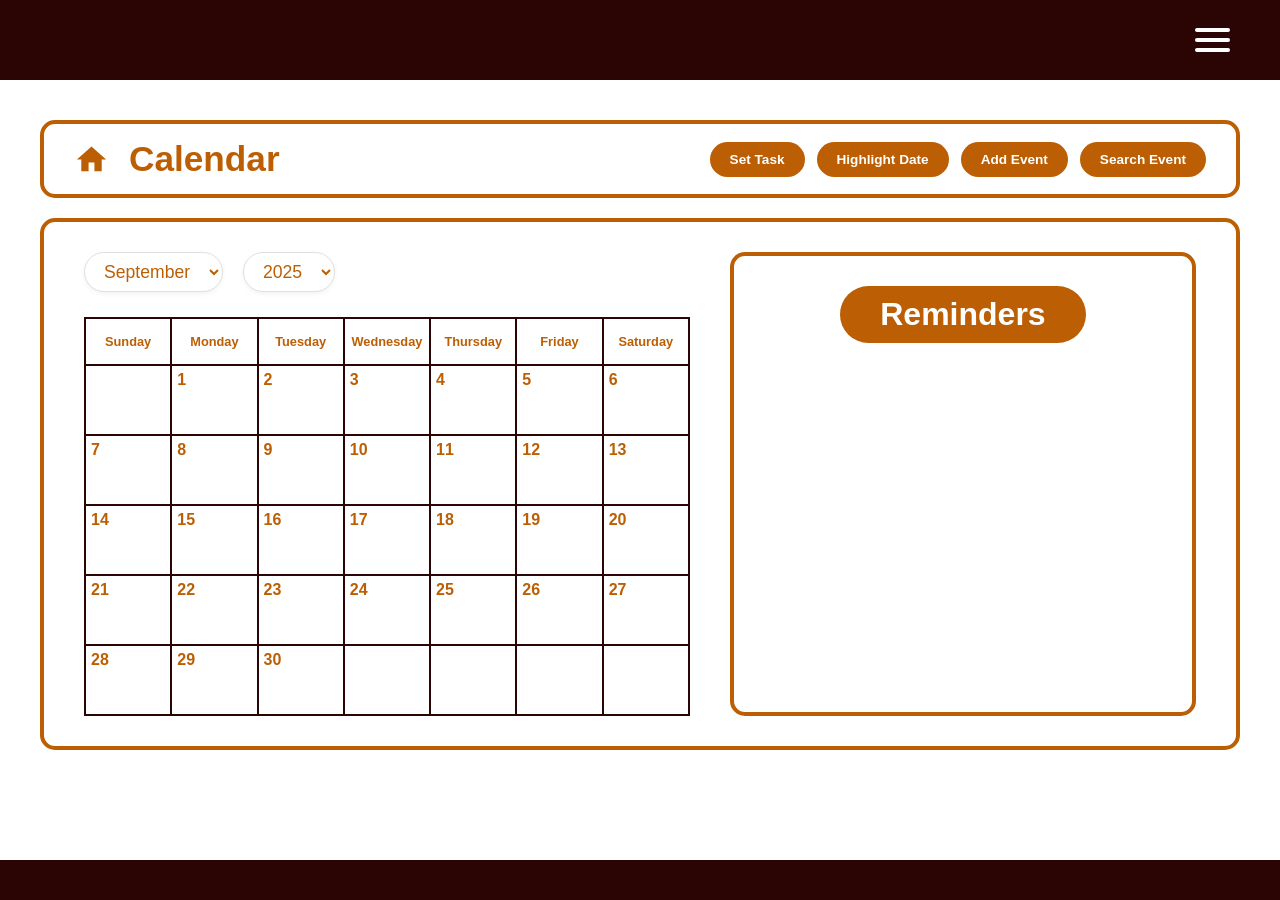
<file: calendar.html>
<!DOCTYPE html>
<html lang="en">
<head>
    <meta charset="UTF-8">
    <meta name="viewport" content="width=device-width, initial-scale=1.0">
    <title>Student Management System - Calendar</title>
    <link rel="stylesheet" href="style/styles.css">
</head>
<body class="layout-dashboard">

    <input type="checkbox" id="menu-toggle">

    <header>
        <label for="menu-toggle" class="hamburger-icon">
            <span></span>
            <span></span>
            <span></span>
        </label>
    </header>

    <nav class="dropdown-menu">
        <ul class="menu-list">
            <li><a href="dashboard.html">Home</a></li>
            <li><a href="profile.html">My Profile</a></li>
            <li><a href="#">Settings</a></li>
            <li><a href="login.html">Log Out</a></li>
        </ul>
    </nav>

    <main>
        <div class="calendar-layout-wrapper">
            
            <div class="top-actions card">
                <div class="title-group">
                    <a href="dashboard.html" class="home-icon-link">
                        <svg class="home-icon" viewBox="0 0 24 24"><path d="M10 20v-6h4v6h5v-8h3L12 3 2 12h3v8z"/></svg>
                    </a>
                    <h1 class="page-title">Calendar</h1>
                </div>
                
                <div class="action-buttons">
                    <button class="btn-solid">Set Task</button>
                    <button class="btn-solid">Highlight Date</button>
                    <button class="btn-solid">Add Event</button>
                    <button class="btn-solid">Search Event</button>
                </div>
            </div>

            <div class="card calendar-main-card">
                
                <div class="calendar-left">
                    
                    <div class="calendar-controls">
                        <select class="cal-dropdown" id="month-select">
                            <option value="0">January</option>
                            <option value="1">February</option>
                            <option value="2">March</option>
                            <option value="3">April</option>
                            <option value="4">May</option>
                            <option value="5">June</option>
                            <option value="6">July</option>
                            <option value="7">August</option>
                            <option value="8" selected>September</option>
                            <option value="9">October</option>
                            <option value="10">November</option>
                            <option value="11">December</option>
                        </select>
                        <select class="cal-dropdown" id="year-select">
                            <option value="2024">2024</option>
                            <option value="2025" selected>2025</option>
                            <option value="2026">2026</option>
                            <option value="2027">2027</option>
                            <option value="2028">2028</option>
                        </select>
                    </div>

                    <div class="calendar-grid" id="calendar-grid">
                        <div class="cal-header">Sunday</div>
                        <div class="cal-header">Monday</div>
                        <div class="cal-header">Tuesday</div>
                        <div class="cal-header">Wednesday</div>
                        <div class="cal-header">Thursday</div>
                        <div class="cal-header">Friday</div>
                        <div class="cal-header">Saturday</div>
                        
                        </div>
                </div>

                <div class="calendar-right">
                    <div class="reminders-container">
                        <div class="reminders-pill">Reminders</div>
                        <div class="reminders-content">
                            </div>
                    </div>
                </div>

            </div>
        </div>
    </main>

    <footer></footer>

    <script>
        document.addEventListener('DOMContentLoaded', function() {
            const monthSelect = document.getElementById('month-select');
            const yearSelect = document.getElementById('year-select');
            const calendarGrid = document.getElementById('calendar-grid');

            function generateCalendar(month, year) {
                // 1. Clear out old days (but keep the Sunday-Saturday headers)
                const existingDays = calendarGrid.querySelectorAll('.cal-cell');
                existingDays.forEach(day => day.remove());

                // 2. Figure out the first day of the week and total days in the month
                // getDay() returns 0 (Sunday) through 6 (Saturday)
                const firstDay = new Date(year, month, 1).getDay(); 
                // Getting the 0th day of the next month gives us the last day of the current month
                const daysInMonth = new Date(year, month + 1, 0).getDate();

                // 3. Add blank placeholder cells for the days before the 1st of the month
                for (let i = 0; i < firstDay; i++) {
                    const emptyCell = document.createElement('div');
                    emptyCell.className = 'cal-cell empty';
                    calendarGrid.appendChild(emptyCell);
                }

                // 4. Create the actual numbered days
                for (let i = 1; i <= daysInMonth; i++) {
                    const dayCell = document.createElement('div');
                    dayCell.className = 'cal-cell';
                    dayCell.textContent = i;
                    calendarGrid.appendChild(dayCell);
                }

                // 5. Fill out the rest of the bottom row with empty cells so the borders look perfect
                const totalCells = firstDay + daysInMonth;
                const remainingCells = (7 - (totalCells % 7)) % 7;
                for (let i = 0; i < remainingCells; i++) {
                    const emptyCell = document.createElement('div');
                    emptyCell.className = 'cal-cell empty';
                    calendarGrid.appendChild(emptyCell);
                }
            }

            // Generate the initial calendar (defaults to Sept 2025 based on your HTML "selected" tags)
            generateCalendar(parseInt(monthSelect.value), parseInt(yearSelect.value));

            // Listen for changes on the dropdowns and update instantly
            monthSelect.addEventListener('change', function() {
                generateCalendar(parseInt(monthSelect.value), parseInt(yearSelect.value));
            });
            
            yearSelect.addEventListener('change', function() {
                generateCalendar(parseInt(monthSelect.value), parseInt(yearSelect.value));
            });
        });
    </script>
</body>
</html>
</file>
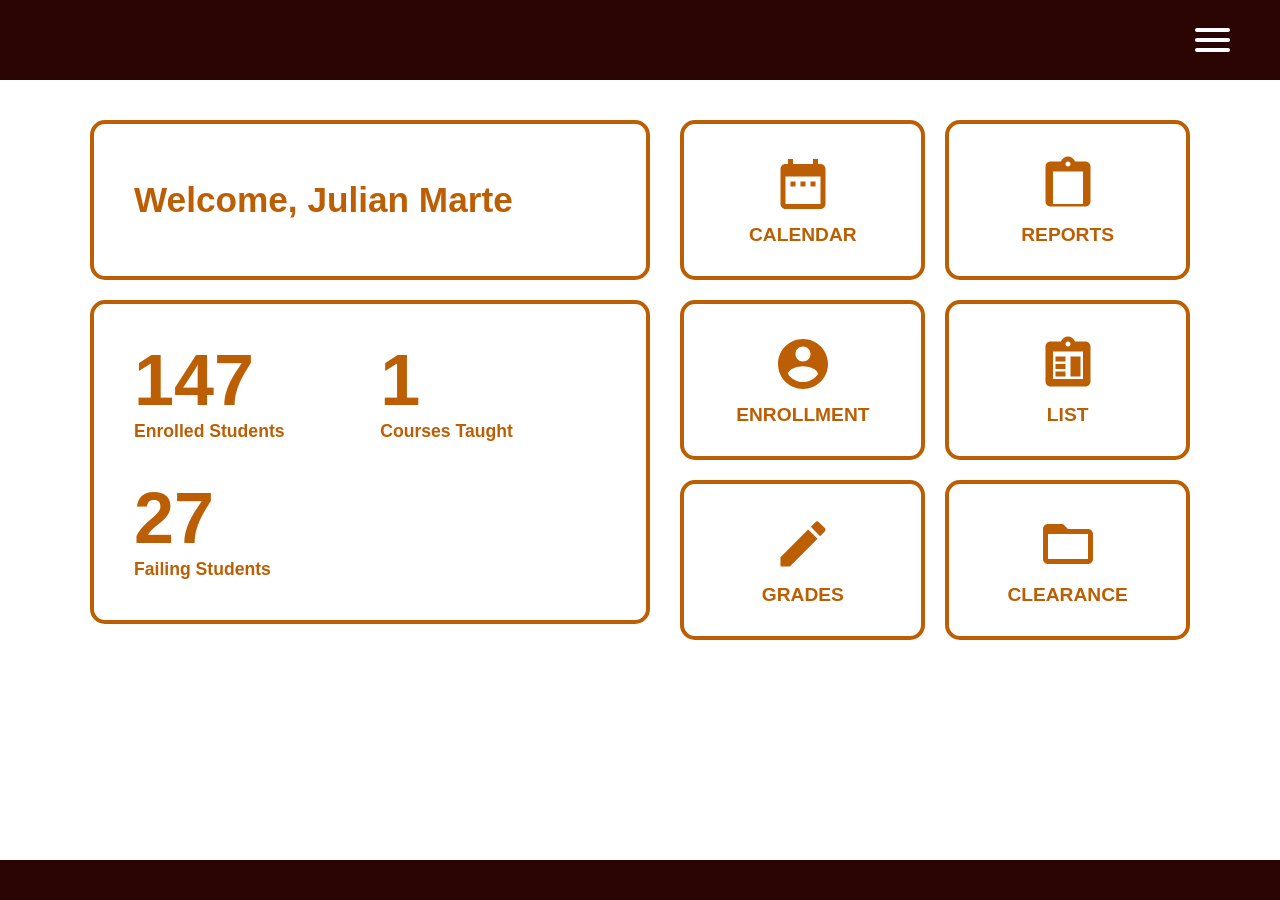
<file: dashboard.html>
<!DOCTYPE html>
<html lang="en">
<head>
    <meta charset="UTF-8">
    <meta name="viewport" content="width=device-width, initial-scale=1.0">
    <link rel="stylesheet" href="style/styles.css">
    <title>Student Management System - Dashboard</title>
    
</head>
<body class="layout-dashboard">

    <input type="checkbox" id="menu-toggle">

    <header>
        <label for="menu-toggle" class="hamburger-icon">
            <span></span>
            <span></span>
            <span></span>
        </label>
    </header>

    <nav class="dropdown-menu">
        <ul class="menu-list">
            <li><a href="#">Home</a></li>
            <li><a href="profile.html">My Profile</a></li>
            <li><a href="#">Settings</a></li>
            <li><a href="login.html">Log Out</a></li>
        </ul>
    </nav>

    <main>
        <div class="dashboard-wrapper">
            
            <div class="left-column">
                <a href="profile.html" class="card welcome-card">
                    <h1 class="welcome-title">Welcome, Julian Marte</h1>
                </a>

                <a href="reports.html" class="card stats-card">
                    <div class="stats-grid">
                        <div class="status-block">
                            <div class="status-number">147</div>
                            <div class="status-text">Enrolled Students</div>
                        </div>
                        <div class="status-block">
                            <div class="status-number">1</div>
                            <div class="status-text">Courses Taught</div>
                        </div>
                        <div class="status-block">
                            <div class="status-number">27</div>
                            <div class="status-text">Failing Students</div>
                        </div>
                    </div>
                </a>
            </div>

            <div class="right-column">
                <a href="calendar.html" class="card card-small">
                    <svg class="card-icon" viewBox="0 0 24 24"><path d="M19 4h-1V2h-2v2H8V2H6v2H5c-1.11 0-1.99.9-1.99 2L3 20c0 1.1.89 2 2 2h14c1.1 0 2-.9 2-2V6c0-1.1-.9-2-2-2zM19 20H5V9h14v11zM7 11h2v2H7v-2zm4 0h2v2h-2v-2zm4 0h2v2h-2v-2z"></path></svg>
                    <h2 class="card-title-small">Calendar</h2>
                </a>

                <a href="reports.html" class="card card-small">
                    <svg class="card-icon" viewBox="0 0 24 24"><path d="M19 3h-4.18C14.4 1.84 13.3 1 12 1s-2.4.84-2.82 2H5c-1.1 0-2 .9-2 2v14c0 1.1.9 2 2 2h14c1.1 0 2-.9 2-2V5c0-1.1-.9-2-2-2zm-7 0c.55 0 1 .45 1 1s-.45 1-1 1-1-.45-1-1 .45-1 1-1zm6 17H6V7h12v13z"></path></svg>
                    <h2 class="card-title-small">Reports</h2>
                </a>

                <a href="studentenrollment.html" class="card card-small">
                    <svg class="card-icon" viewBox="0 0 24 24"><path d="M12 2C6.48 2 2 6.48 2 12s4.48 10 10 10 10-4.48 10-10S17.52 2 12 2zm0 3c1.66 0 3 1.34 3 3s-1.34 3-3 3-3-1.34-3-3 1.34-3 3-3zm0 14.2c-2.5 0-4.71-1.28-6-3.22.03-1.99 4-3.08 6-3.08 1.99 0 5.97 1.09 6 3.08-1.29 1.94-3.5 3.22-6 3.22z"></path></svg>
                    <h2 class="card-title-small">Enrollment</h2>
                </a>

                <a href="studentlist.html" class="card card-small">
                    <svg class="card-icon" viewBox="0 0 24 24"><path d="M19 3h-4.18C14.4 1.84 13.3 1 12 1s-2.4.84-2.82 2H5c-1.1 0-2 .9-2 2v14c0 1.1.9 2 2 2h14c1.1 0 2-.9 2-2V5c0-1.1-.9-2-2-2zm-7 0c.55 0 1 .45 1 1s-.45 1-1 1-1-.45-1-1 .45-1 1-1zm6 15H6V7h12v11zm-5-1h4V9h-4v7zM7 9h4v2H7V9zm0 3h4v2H7v-2zm0 3h4v2H7v-2z"></path></svg>
                    <h2 class="card-title-small">List</h2>
                </a>

                <a href="studentgrades.html" class="card card-small">
                    <svg class="card-icon" viewBox="0 0 24 24"><path d="M3 17.25V21h3.75L17.81 9.94l-3.75-3.75L3 17.25zM20.71 7.04c.39-.39.39-1.02 0-1.41l-2.34-2.34a.9959.9959 0 0 0-1.41 0l-1.83 1.83 3.75 3.75 1.83-1.83z"></path></svg>
                    <h2 class="card-title-small">Grades</h2>
                </a>

                <a href="clearance.html" class="card card-small">
                    <svg class="card-icon" viewBox="0 0 24 24"><path d="M20 6h-8l-2-2H4c-1.1 0-1.99.9-1.99 2L2 18c0 1.1.9 2 2 2h16c1.1 0 2-.9 2-2V8c0-1.1-.9-2-2-2zm0 12H4V8h16v10z"></path></svg>
                    <h2 class="card-title-small">Clearance</h2>
                </a>
            </div>

        </div>
    </main>

    <footer></footer>

</body>
</html>
</file>
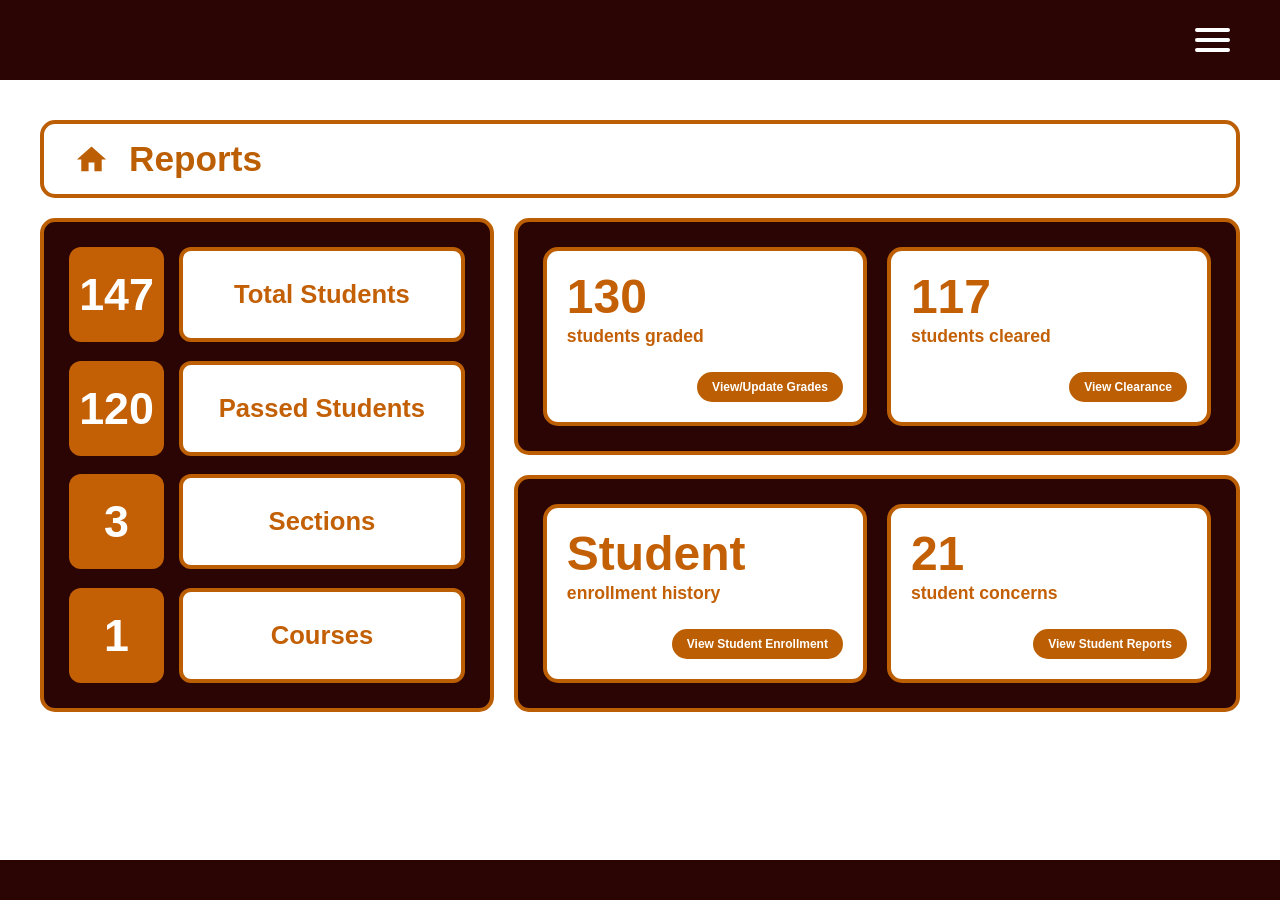
<file: reports.html>
<!DOCTYPE html>
<html lang="en">
<head>
    <meta charset="UTF-8">
    <meta name="viewport" content="width=device-width, initial-scale=1.0">
    <title>Student Management System - Reports</title>
    <link rel="stylesheet" href="style/styles.css">
</head>
<body class="layout-dashboard">

    <input type="checkbox" id="menu-toggle">

    <header>
        <label for="menu-toggle" class="hamburger-icon">
            <span></span>
            <span></span>
            <span></span>
        </label>
    </header>

    <nav class="dropdown-menu">
        <ul class="menu-list">
            <li><a href="dashboard.html">Home</a></li>
            <li><a href="profile.html">My Profile</a></li>
            <li><a href="#">Settings</a></li>
            <li><a href="login.html">Log Out</a></li>
        </ul>
    </nav>

    <main>
    <div class="report-layout-wrapper">
        
        <div class="top-actions card" style="justify-content: flex-start; margin-bottom: 5px;">
            <div class="title-group">
                <a href="dashboard.html" class="home-icon-link">
                    <svg class="home-icon" viewBox="0 0 24 24"><path d="M10 20v-6h4v6h5v-8h3L12 3 2 12h3v8z"/></svg>
                </a>
                <h1 class="page-title">Reports</h1>
            </div>
        </div>

        <div class="reports-grid-container">
            
            <div class="reports-left-panel">
                <div class="stat-row">
                    <div class="stat-num-box">147</div>
                    <div class="stat-text-box">Total Students</div>
                </div>
                <div class="stat-row">
                    <div class="stat-num-box">120</div>
                    <div class="stat-text-box">Passed Students</div>
                </div>
                <div class="stat-row">
                    <div class="stat-num-box">3</div>
                    <div class="stat-text-box">Sections</div>
                </div>
                <div class="stat-row">
                    <div class="stat-num-box">1</div>
                    <div class="stat-text-box">Courses</div>
                </div>
            </div>

            <div class="reports-right-panel">
                <div class="reports-right-section">
                    <div class="report-detail-card">
                        <div class="detail-text-group">
                            <span class="detail-num">130</span>
                            <span class="detail-desc">students graded</span>
                        </div>
                        <button type="button" class="btn-solid btn-report" onclick="window.location.href='studentgrades.html'">View/Update Grades</button>
                    </div>
                    <div class="report-detail-card">
                        <div class="detail-text-group">
                            <span class="detail-num">117</span>
                            <span class="detail-desc">students cleared</span>
                        </div>
                        <button type="button" class="btn-solid btn-report" onclick="window.location.href='clearance.html'">View Clearance</button>
                    </div>
                </div>

                <div class="reports-right-section">
                    <div class="report-detail-card">
                        <div class="detail-text-group">
                            <span class="detail-num">Student</span>
                            <span class="detail-desc">enrollment history</span>
                        </div>
                        <button type="button" class="btn-solid btn-report" onclick="window.location.href='enrollmenthistory.html'">View Student Enrollment</button>
                    </div>
                    <div class="report-detail-card">
                        <div class="detail-text-group">
                            <span class="detail-num">21</span>
                            <span class="detail-desc">student concerns</span>
                        </div>
                        <button type="button" class="btn-solid btn-report" onclick="window.location.href='complaints.html'">View Student Reports</button>
                    </div>
                </div>
            </div>

        </div> </div>
</main>

    <footer></footer>

</body>
</html>
</file>
<file: style/styles.css>
/* ==========================================================================
   1. GLOBAL VARIABLES & RESET
   ========================================================================== */
:root {
    --primary-dark: #2B0504;
    --primary-accent: #BC5F04;
    --white: #FFFFFF;
    --page-bg: #FFFFFF; 
    --hover-gray: #F0F0F0;
    --line-gray: #E0E0E0;
    --card-border-radius: 15px;
    --card-border-width: 4px;
    --header-footer-height: 80px;
}

* {
    margin: 0;
    padding: 0;
    box-sizing: border-box;
    font-family: 'Segoe UI', Tahoma, Geneva, Verdana, sans-serif;
}

/* ==========================================================================
   2. PAGE LAYOUT CONTROLLERS
   ========================================================================== */
body.layout-login {
    display: flex;
    flex-direction: column;
    min-height: 100vh;
    background-color: var(--page-bg);
}
.layout-login header {
    width: 100%;
    background-color: var(--primary-dark);
    color: var(--white);
    text-align: center;
    padding: 20px 0;
    display: flex;
    justify-content: center;
    align-items: center;
}
.layout-login header h1 { font-size: 2.2rem; text-transform: uppercase; font-weight: bold; letter-spacing: 1px; margin: 0 15px; }
.layout-login main { flex-grow: 1; display: flex; justify-content: center; align-items: center; padding: 40px 20px; }
.layout-login footer { width: 100%; height: 60px; background-color: var(--primary-dark); }

body.layout-dashboard {
    display: flex;
    flex-direction: column;
    height: 100vh;
    overflow: hidden;
    background-color: var(--page-bg);
}
.layout-dashboard header {
    flex-shrink: 0; 
    width: 100%;
    height: var(--header-footer-height);
    background-color: var(--primary-dark);
    color: var(--white);
    display: flex;
    justify-content: flex-end; 
    align-items: center;
    padding: 0 40px;
    z-index: 1000;
}
.layout-dashboard main {
    flex-grow: 1; 
    overflow-y: auto; 
    overflow-x: hidden;
    padding: 40px;
    display: flex;
    justify-content: center;
    align-items: flex-start; 
}
.layout-dashboard footer {
    flex-shrink: 0; 
    width: 100%;
    height: 40px;
    background-color: var(--primary-dark);
    z-index: 1000;
}

/* ==========================================================================
   3. LOGIN PAGE COMPONENTS
   ========================================================================== */
.login-container {
    background-color: var(--white);
    border: var(--card-border-width) solid var(--primary-dark); 
    border-radius: 25px;
    width: 100%;
    max-width: 480px; 
    padding: 50px 40px;
    text-align: center;
    box-shadow: 0 10px 25px rgba(0,0,0,0.1); 
}
.profile-pic-placeholder { width: 110px; height: 110px; background-color: var(--line-gray); border-radius: 50%; margin: 0 auto 30px; }
.login-title { color: var(--primary-accent); font-size: 2rem; font-weight: bold; margin-bottom: 20px; }
.login-container hr { border: 0; border-top: 2px solid var(--line-gray); margin: 25px 0; }
.login-container form { text-align: left; }
.form-group { margin-bottom: 25px; }
.form-group label { display: block; color: var(--primary-accent); font-weight: bold; font-size: 1.1rem; margin-bottom: 8px; }
.form-group input { width: 100%; padding: 12px 20px; border: 3px solid var(--primary-accent); border-radius: 30px; font-size: 1rem; color: var(--primary-accent); background-color: var(--white); transition: all 0.2s; }
.form-group input:focus { outline: none; box-shadow: 0 0 10px rgba(188, 95, 4, 0.4); border-color: #A35003; }
.btn { display: inline-block; text-align: center; font-weight: bold; font-size: 1rem; text-decoration: none; background-color: var(--white); border: 3px solid var(--primary-accent); border-radius: 30px; color: var(--primary-accent); cursor: pointer; transition: all 0.3s; }
.btn:hover { background-color: var(--primary-accent); color: var(--white); }
.btn-primary { width: 100%; padding: 14px 20px; margin-bottom: 20px; }
.secondary-actions { display: flex; justify-content: space-between; gap: 15px; }
.btn-secondary { flex-grow: 1; padding: 10px 15px; font-size: 0.95rem; }

/* ==========================================================================
   4. DASHBOARD COMPONENTS
   ========================================================================== */
.dashboard-wrapper { 
    width: 100%; 
    max-width: 1100px; 
    display: grid; 
    grid-template-columns: 1.1fr 1fr; 
    gap: 30px; 
    align-items: start;
}

.card { 
    background-color: var(--white); 
    border: var(--card-border-width) solid var(--primary-accent); 
    border-radius: var(--card-border-radius); 
    text-decoration: none !important; 
    color: var(--primary-accent) !important; 
    transition: background-color 0.2s, transform 0.1s; 
}

.card * { color: var(--primary-accent) !important; }

.card:hover { 
    background-color: var(--hover-gray); 
    transform: translateY(-3px); 
}

.card:active { 
    transform: translateY(1px); 
}

.left-column { 
    display: flex; 
    flex-direction: column; 
    gap: 20px;
}

.right-column { 
    display: grid; 
    grid-template-columns: repeat(2, 1fr); 
    gap: 20px; 
}

.welcome-card { 
    padding: 40px; 
    display: flex; 
    align-items: center; 
    height: 160px;
}

.welcome-title { 
    font-size: 2.2rem; 
    font-weight: bold; 
}

.stats-card { 
    padding: 40px; 
    flex-grow: 1; 
    display: flex; 
    align-items: flex-start; 
}

.stats-grid { 
    display: grid; 
    grid-template-columns: 1fr 1fr; 
    row-gap: 40px; 
    column-gap: 20px; 
    width: 100%; 
}

.status-block { 
    display: flex; 
    flex-direction: column; 
    align-items: flex-start; 
}

.status-number { 
    font-size: 4.5rem; 
    font-weight: bold; 
    line-height: 1; 
    margin-bottom: 5px; 
}

.status-text { 
    font-size: 1.1rem; 
    font-weight: bold; 
}

.card-small { 
    display: flex; 
    flex-direction: column; 
    justify-content: center; 
    align-items: center; 
    padding: 20px; 
    height: 160px;
}

.card-icon { 
    width: 60px; 
    height: 60px; 
    fill: var(--primary-accent); 
    margin-bottom: 10px; 
}

.card-title-small { 
    font-size: 1.2rem; 
    font-weight: bold; 
    text-transform: uppercase; 
    text-align: center; 
}

/* ==========================================================================
   5. DASHBOARD DROPDOWN MENU
   ========================================================================== */
#menu-toggle { display: none; }
.hamburger-icon { cursor: pointer; padding: 10px; z-index: 2000; position: relative; }
.hamburger-icon span { display: block; width: 35px; height: 4px; margin-bottom: 6px; background-color: var(--white); border-radius: 2px; transition: all 0.3s ease-out; }
.hamburger-icon span:last-child { margin-bottom: 0; }
.dropdown-menu { position: fixed; top: var(--header-footer-height); right: 0; width: 320px; height: calc(100vh - var(--header-footer-height)); background-color: var(--primary-dark); transform: translateX(100%); transition: transform 0.3s ease-out; z-index: 1900; padding-top: 30px; }
#menu-toggle:checked ~ .dropdown-menu { transform: translateX(0); }
#menu-toggle:checked ~ .hamburger-icon span:nth-child(1) { transform: translateY(10px) rotate(45deg); }
#menu-toggle:checked ~ .hamburger-icon span:nth-child(2) { opacity: 0; }
#menu-toggle:checked ~ .hamburger-icon span:nth-child(3) { transform: translateY(-10px) rotate(-45deg); }
.menu-list { list-style: none; }
.menu-list li { border-bottom: 1px solid #3B1514; }
.menu-list a { display: block; padding: 18px 40px; text-decoration: none; color: var(--white) !important; font-size: 1.1rem; font-weight: bold; transition: background-color 0.2s; }
.menu-list a:hover { background-color: #410806; }

/* ==========================================================================
   6. MEDIA QUERIES (Responsiveness)
   ========================================================================== */
@media (max-width: 900px) {
    .dashboard-wrapper { grid-template-columns: 1fr; }
    .right-column { grid-template-columns: repeat(3, 1fr); }
}
@media (max-width: 600px) {
    .layout-login header h1 { font-size: 1.6rem; }
    .login-container { padding: 40px 25px; }
    .secondary-actions { flex-direction: column; gap: 10px; }
    .profile-pic-placeholder { width: 90px; height: 90px; }
    .right-column { grid-template-columns: repeat(2, 1fr); }
    .stats-grid { grid-template-columns: 1fr; }
    .dropdown-menu { width: 100%; }
}

/* ==========================================================================
   7. STUDENT LIST & TABLE COMPONENTS (With Separation Fix)
   ========================================================================== */
.no-main-scroll main { overflow: hidden; display: flex; flex-direction: column; }
.list-layout-wrapper { width: 100%; max-width: 1200px; height: 100%; display: flex; flex-direction: column; gap: 20px; }
.top-actions { flex-shrink: 0; display: flex; justify-content: space-between; align-items: center; padding: 15px 30px; cursor: default; }
.top-actions:hover { background-color: var(--white); transform: none; }
.title-group { display: flex; align-items: center; gap: 20px; }
.home-icon-link { display: flex; align-items: center; }
.home-icon { width: 35px; height: 35px; fill: var(--primary-accent); transition: transform 0.2s; }
.home-icon:hover { transform: scale(1.1); }
.page-title { font-size: 2.2rem; font-weight: bold; color: var(--primary-accent); }
.action-buttons { display: flex; gap: 12px; }
.btn-solid { background-color: var(--primary-accent); color: var(--white) !important; border: none; border-radius: 20px; padding: 10px 20px; font-size: 0.85rem; font-weight: bold; cursor: pointer; transition: background-color 0.2s, transform 0.1s; }
.btn-solid:hover { background-color: #A35003; transform: translateY(-2px); }
.btn-solid:active { transform: translateY(1px); }

.table-wrapper {
    flex-grow: 1; 
    background-color: var(--white);
    border: var(--card-border-width) solid var(--primary-accent);
    border-radius: var(--card-border-radius);
    overflow-y: auto; 
    position: relative;
}

.data-table {
    width: 100%;
    border-collapse: separate; 
    border-spacing: 0; 
}

.data-table th, 
.data-table td {
    border-bottom: 2px solid var(--primary-accent);
    border-right: 2px solid var(--primary-accent);
    padding: 15px 20px;
    text-align: left;
    color: var(--primary-accent);
    font-weight: bold;
}

/* --- Sticky Header Logic --- */
.data-table th {
    position: sticky;
    top: 0;
    background-color: var(--white);
    z-index: 10;
}

.data-table th:last-child:not(.sub-header), 
.data-table td:last-child { 
    border-right: none; 
}
.data-table tr:last-child td { border-bottom: none; }
.icon-col { text-align: center !important; width: 60px; }
.edit-icon { width: 20px; height: 20px; fill: var(--primary-accent); }
.data-table tbody tr { height: 50px; }

@media (max-width: 1000px) {
    .top-actions { flex-direction: column; gap: 20px; align-items: flex-start; }
    .action-buttons { flex-wrap: wrap; }
}

/* ==========================================================================
   8. ENROLL STUDENT FORM COMPONENTS
   ========================================================================== */
.enroll-layout-wrapper { width: 100%; max-width: 1100px; display: flex; flex-direction: column; gap: 20px; }
.form-card { display: block; padding: 40px 50px; }
.section-title { font-size: 2rem; font-weight: bold; color: var(--primary-accent); margin-bottom: 25px; }
.personal-info-grid { display: grid; grid-template-columns: 1fr 1fr; column-gap: 60px; }
.form-column, .admissions-grid { display: flex; flex-direction: column; gap: 15px; }
.admissions-grid { max-width: 550px; }
.inline-form-group { display: flex; align-items: center; }
.inline-form-group.section-group { align-items: flex-start; }
.inline-form-group label { font-size: 0.95rem; font-weight: bold; color: var(--primary-accent); width: 150px; flex-shrink: 0; }
.inline-form-group input,
.inline-form-group select { flex-grow: 1; padding: 8px 12px; border: 2px solid var(--primary-accent); border-radius: 4px; font-size: 1rem; color: var(--primary-accent); background-color: var(--white); transition: box-shadow 0.2s, border-color 0.2s; }
.inline-form-group input:focus,
.inline-form-group select:focus { outline: none; box-shadow: 0 0 8px rgba(188, 95, 4, 0.3); border-color: #A35003; }
.section-content { flex-grow: 1; display: flex; flex-direction: column; gap: 12px; }
.section-rows { display: flex; flex-direction: column; gap: 10px; }
.section-row { display: flex; align-items: center; gap: 10px; width: 100%; }
.section-row select,
.section-row button { font-size: 1rem; }
.section-row select { width: 100%; padding: 8px 12px; border: 2px solid var(--primary-accent); border-radius: 4px; color: var(--primary-accent); background-color: var(--white); outline: none; }
.section-select { width: 100%; }
.section-row select:focus { box-shadow: 0 0 8px rgba(188, 95, 4, 0.3); border-color: #A35003; }
.section-row button { min-width: 130px; padding: 10px 18px; }
.section-actions { display: flex; justify-content: flex-start; }
.section-actions button { display: none; }
.new-section-container { display: none; flex-direction: column; gap: 8px; width: 100%; }
.new-section-container label { display: block; margin: 0; color: var(--primary-accent); font-weight: bold; }
.new-section-container input.section-input { width: 100%; padding: 8px 12px; border: 2px solid var(--primary-accent); border-radius: 4px; color: var(--primary-accent); background-color: var(--white); outline: none; }
.new-section-container input.section-input:focus { box-shadow: 0 0 8px rgba(188, 95, 4, 0.3); border-color: #A35003; }
.form-submit-container { display: flex; justify-content: flex-end; margin-top: 40px; }
.btn-large { font-size: 1.1rem; padding: 12px 35px; border-radius: 12px; }

@media (max-width: 800px) {
    .personal-info-grid { grid-template-columns: 1fr; row-gap: 15px; }
    .form-card { padding: 30px 20px; }
    .inline-form-group label { width: 120px; }
}
@media (max-width: 500px) {
    .inline-form-group { flex-direction: column; align-items: flex-start; gap: 5px; }
    .inline-form-group label { width: 100%; }
    .inline-form-group input { width: 100%; }
}

/* ==========================================================================
   9. CALENDAR PAGE COMPONENTS
   ========================================================================== */
.calendar-layout-wrapper { width: 100%; max-width: 1200px; display: flex; flex-direction: column; gap: 20px; }
.calendar-main-card { display: grid; grid-template-columns: 1.3fr 1fr; gap: 40px; padding: 30px 40px; align-items: stretch; }
.calendar-left { display: flex; flex-direction: column; }
.calendar-controls { display: flex; gap: 20px; margin-bottom: 25px; }
.cal-dropdown { padding: 8px 15px; border: 1px solid var(--line-gray); border-radius: 20px; font-size: 1.1rem; color: var(--primary-dark); background-color: var(--white); outline: none; cursor: pointer; box-shadow: 0 2px 5px rgba(0,0,0,0.05); }
.calendar-grid { display: grid; grid-template-columns: repeat(7, 1fr); border-top: 2px solid var(--primary-dark); border-left: 2px solid var(--primary-dark); flex-grow: 1; }
.cal-header, .cal-cell { border-bottom: 2px solid var(--primary-dark); border-right: 2px solid var(--primary-dark); display: flex; color: var(--primary-accent) !important; }
.cal-header { justify-content: center; align-items: center; padding: 15px 5px; font-weight: bold; font-size: 0.8rem; }
.cal-cell { flex-direction: column; justify-content: flex-start; align-items: flex-start; min-height: 70px; font-weight: bold; font-size: 1rem; cursor: pointer; transition: background-color 0.2s; padding: 5px; }
.cal-cell:hover:not(.empty) { background-color: var(--hover-gray); }
.calendar-right { display: flex; flex-direction: column; }
.reminders-container { border: 4px solid var(--primary-accent); border-radius: 15px; height: 100%; min-height: 400px; display: flex; flex-direction: column; align-items: center; padding: 25px; }

.reminders-pill { background-color: var(--primary-accent); color: var(--white) !important; padding: 10px 40px; border-radius: 30px; font-size: 2rem; font-weight: bold; margin-top: 5px; }
.reminders-content { width: 100%; margin-top: 20px; flex-grow: 1; }

@media (max-width: 1000px) { .calendar-main-card { grid-template-columns: 1fr; row-gap: 40px; } }
@media (max-width: 600px) {
    .cal-header { font-size: 0.6rem; padding: 10px 2px; }
    .cal-cell { min-height: 50px; padding: 3px; }
    .reminders-pill { font-size: 1.5rem; padding: 8px 30px; }
    .task-display { font-size: 0.6rem; }
}

/* ==========================================================================
   10. DOUBLE-ROW HEADER FIXES (For Grades Page)
   ========================================================================== */
.text-center { text-align: center !important; }

.data-table thead tr:nth-child(1) th {
    height: 56px; 
    box-sizing: border-box;
}

.data-table thead tr:nth-child(2) th.sub-header {
    top: 56px;
    font-size: 0.9rem;
}

/* ==========================================================================
   11. REPORTS DASHBOARD COMPONENTS (Inverted Dark Version)
   ========================================================================== */

.report-layout-wrapper {
    width: 100%;
    max-width: 1200px;
    display: flex;
    flex-direction: column;
    gap: 15px;
}

.reports-grid-container {
    display: grid;
    grid-template-columns: 1fr 1.6fr; 
    gap: 20px;
}

/* --- Left Column: Stats Panel --- */
.reports-left-panel {
    border: var(--card-border-width) solid var(--primary-accent);
    border-radius: var(--card-border-radius);
    padding: 25px;
    background-color: var(--primary-dark);
    display: flex;
    flex-direction: column;
    justify-content: space-between;
    gap: 15px;
}

.stat-row {
    display: flex;
    gap: 15px;
    height: 95px; 
}

.stat-num-box {
    background-color: #C36006;
    color: var(--white) !important;
    border-radius: 12px;
    display: flex;
    justify-content: center;
    align-items: center;
    font-size: 2.8rem;
    font-weight: bold;
    flex: 0 0 95px;
}

.stat-text-box {
    border: var(--card-border-width) solid var(--primary-accent);
    border-radius: 12px;
    background-color: var(--white);
    color: #C36006 !important;
    display: flex;
    justify-content: center;
    align-items: center;
    font-size: 1.6rem;
    font-weight: bold;
    flex-grow: 1;
}

/* --- Right Column: Details Panel --- */
.reports-right-panel {
    display: flex;
    flex-direction: column;
    gap: 20px;
}

.reports-right-section {
    border: var(--card-border-width) solid var(--primary-accent);
    border-radius: var(--card-border-radius);
    padding: 25px;
    background-color: var(--primary-dark);
    display: grid;
    grid-template-columns: 1fr 1fr;
    gap: 20px;
    flex-grow: 1;
}

.report-detail-card {
    border: var(--card-border-width) solid var(--primary-accent);
    border-radius: var(--card-border-radius);
    background-color: var(--white);
    padding: 20px;
    display: flex;
    flex-direction: column;
    justify-content: space-between;
    transition: background-color 0.2s;
}

.report-detail-card:hover {
    background-color: var(--hover-gray);
}

.report-detail-card .detail-num,
.report-detail-card .detail-desc {
    color: #C36006 !important;
}

.detail-num {
    font-size: 2.8rem;
    font-weight: bold;
    line-height: 1;
    margin-bottom: 5px;
}

.detail-desc {
    font-size: 1.1rem;
    font-weight: bold;
}

.btn-report {
    align-self: flex-end;
    font-size: 0.75rem;
    padding: 8px 15px;
    margin-top: 25px;
}

/* --- Responsiveness --- */
@media (max-width: 1050px) {
    .reports-grid-container {
        grid-template-columns: 1fr;
    }
}

.detail-text-group {
    display: flex;
    flex-direction: column;
    align-items: flex-start;
    gap: 2px;
}

.detail-num {
    font-size: 3rem;
    font-weight: bold;
    color: #C36006;
    line-height: 1.1;
}

.detail-desc {
    font-size: 1.1rem;
    font-weight: bold;
    color: #C36006;
    margin-top: -5px;
}

/* ==========================================================================
   12. CLEARANCE PAGE COMPONENTS
   ========================================================================== */

.clearance-content-grid {
    display: grid;
    grid-template-columns: 2fr 1fr;
    gap: 20px;
    flex-grow: 1;
    min-height: 0;
}

/* --- Right Sidebar container --- */
.clearance-sidebar {
    padding: 30px;
    display: flex;
    flex-direction: column;
    background-color: var(--white);
    overflow: hidden; 
}

/* --- Status Badges --- */
.status-badge {
    display: inline-flex;
    align-items: center;
    gap: 6px;
    padding: 6px 12px;
    border-radius: 6px;
    color: var(--white) !important;
    font-size: 0.85rem;
    font-weight: bold;
}

.status-badge svg {
    width: 14px;
    height: 14px;
    fill: var(--white);
}

.badge-cleared {
    background-color: var(--primary-accent);
}

.badge-error {
    background-color: var(--primary-dark);
}

/* --- Search Input Styling --- */
.search-input-wrapper {
    position: relative;
    width: 100%;
}

.search-input {
    width: 100%;
    padding: 10px 40px 10px 20px;
    border: 2px solid var(--primary-accent);
    border-radius: 20px;
    font-size: 0.95rem;
    color: var(--primary-accent);
    background-color: var(--white);
    outline: none;
    font-weight: bold;
}

.search-input::placeholder {
    color: var(--primary-accent);
    opacity: 0.7;
}

.search-icon {
    position: absolute;
    right: 15px;
    top: 50%;
    transform: translateY(-50%);
    width: 20px;
    height: 20px;
    fill: var(--primary-accent);
}

/* --- Responsiveness --- */
@media (max-width: 900px) {
    .clearance-content-grid {
        grid-template-columns: 1fr; 
        grid-template-rows: auto 1fr;
    }
}

/* --- Individual Card Styling --- */
.complaint-card {
    display: flex;
    justify-content: space-between;
    align-items: flex-end; 
    padding: 20px 30px;
    cursor: pointer; 
}

/* ==========================================================================
   14. COMPLAINTS DESK COMPONENTS
   ========================================================================== */

.complaints-layout-wrapper {
    width: 100%;
    max-width: 1200px;
    display: flex;
    flex-direction: column;
    gap: 20px;
}

.complaints-list {
    display: flex;
    flex-direction: column;
    gap: 20px;
    padding-bottom: 20px; 
}

/* --- Individual Card Styling --- */
.complaint-card {
    display: flex;
    justify-content: space-between;
    align-items: flex-end;
    padding: 20px 30px;
    cursor: pointer;
}

/* --- Left side container (Number and Text) --- */
.complaint-content-left {
    display: flex;
    flex-direction: column;
    justify-content: flex-end;
}

/* --- The giant number styling --- */
.complaint-number {
    font-size: 5.5rem;
    font-weight: bold;
    color: var(--primary-accent);
    line-height: 0.8;
    margin-bottom: 10px;
}

/* --- The sub-text styling --- */
.complaint-details {
    display: flex;
    flex-direction: column;
    font-size: 0.95rem;
    font-weight: bold;
    color: var(--primary-accent);
    line-height: 1.3;
}

.btn-resolve {
    padding: 8px 25px;
    font-size: 0.8rem;
}

/* --- Responsiveness --- */
@media (max-width: 600px) {
    .complaint-card {
        flex-direction: column;
        align-items: flex-start;
        gap: 20px;
    }
    
    .complaint-content-right {
        align-self: flex-end; 
    }
}

/* ==========================================================================
   15. FACULTY PROFILE PAGE COMPONENTS
   ========================================================================== */

.my-profile-wrapper {
    width: 100%;
    max-width: 1200px;
    display: flex;
    flex-direction: column;
    gap: 20px;
}

.profile-split-card {
    display: grid;
    grid-template-columns: 1fr 2px 1fr;
    gap: 40px;
    padding: 50px 40px;
}

.profile-split-card:hover {
    background-color: var(--white);
    transform: none;
}

/* --- The vertical divider --- */
.profile-line {
    background-color: var(--primary-accent);
    width: 100%;
    height: 100%;
}

.profile-col {
    display: flex;
    flex-direction: column;
}

.profile-col-title {
    font-size: 2.5rem;
    font-weight: bold;
    color: var(--primary-accent);
    text-align: center;
    margin-bottom: 30px;
}

.profile-square-avatar {
    width: 150px;
    height: 150px;
    background-color: #D9D9D9;
    margin: 0 auto 35px auto;
}

.profile-data-list {
    display: flex;
    flex-direction: column;
    gap: 15px;
    width: 85%;
    margin: 0 auto;
}

.profile-data-item {
    font-size: 1.05rem;
    font-weight: bold;
    color: var(--primary-accent);
}

/* --- Responsiveness --- */
@media (max-width: 900px) {
    .profile-split-card {
        grid-template-columns: 1fr;
        gap: 60px;
    }
    
    .profile-line {
        display: none;
    }
    
    .profile-col .profile-data-list {
        margin-top: 0 !important;
    }
}

/* ==========================================================================
   16. REGISTRATION SPECIFIC COMPONENTS (Forced Alignment)
   ========================================================================== */

/* Creates the two-column side-by-side layout for Gender/Birth Date */
.form-group-split {
    display: grid;
    grid-template-columns: 1fr 1fr;
    gap: 15px;
}

/* FORCED Right Alignment Container */
.button-container-right {
    display: flex !important;
    justify-content: flex-end !important;
    width: 100% !important;
    margin-top: 15px;
}

.btn.btn-next {
    padding: 10px 45px !important; 
}
</file>
